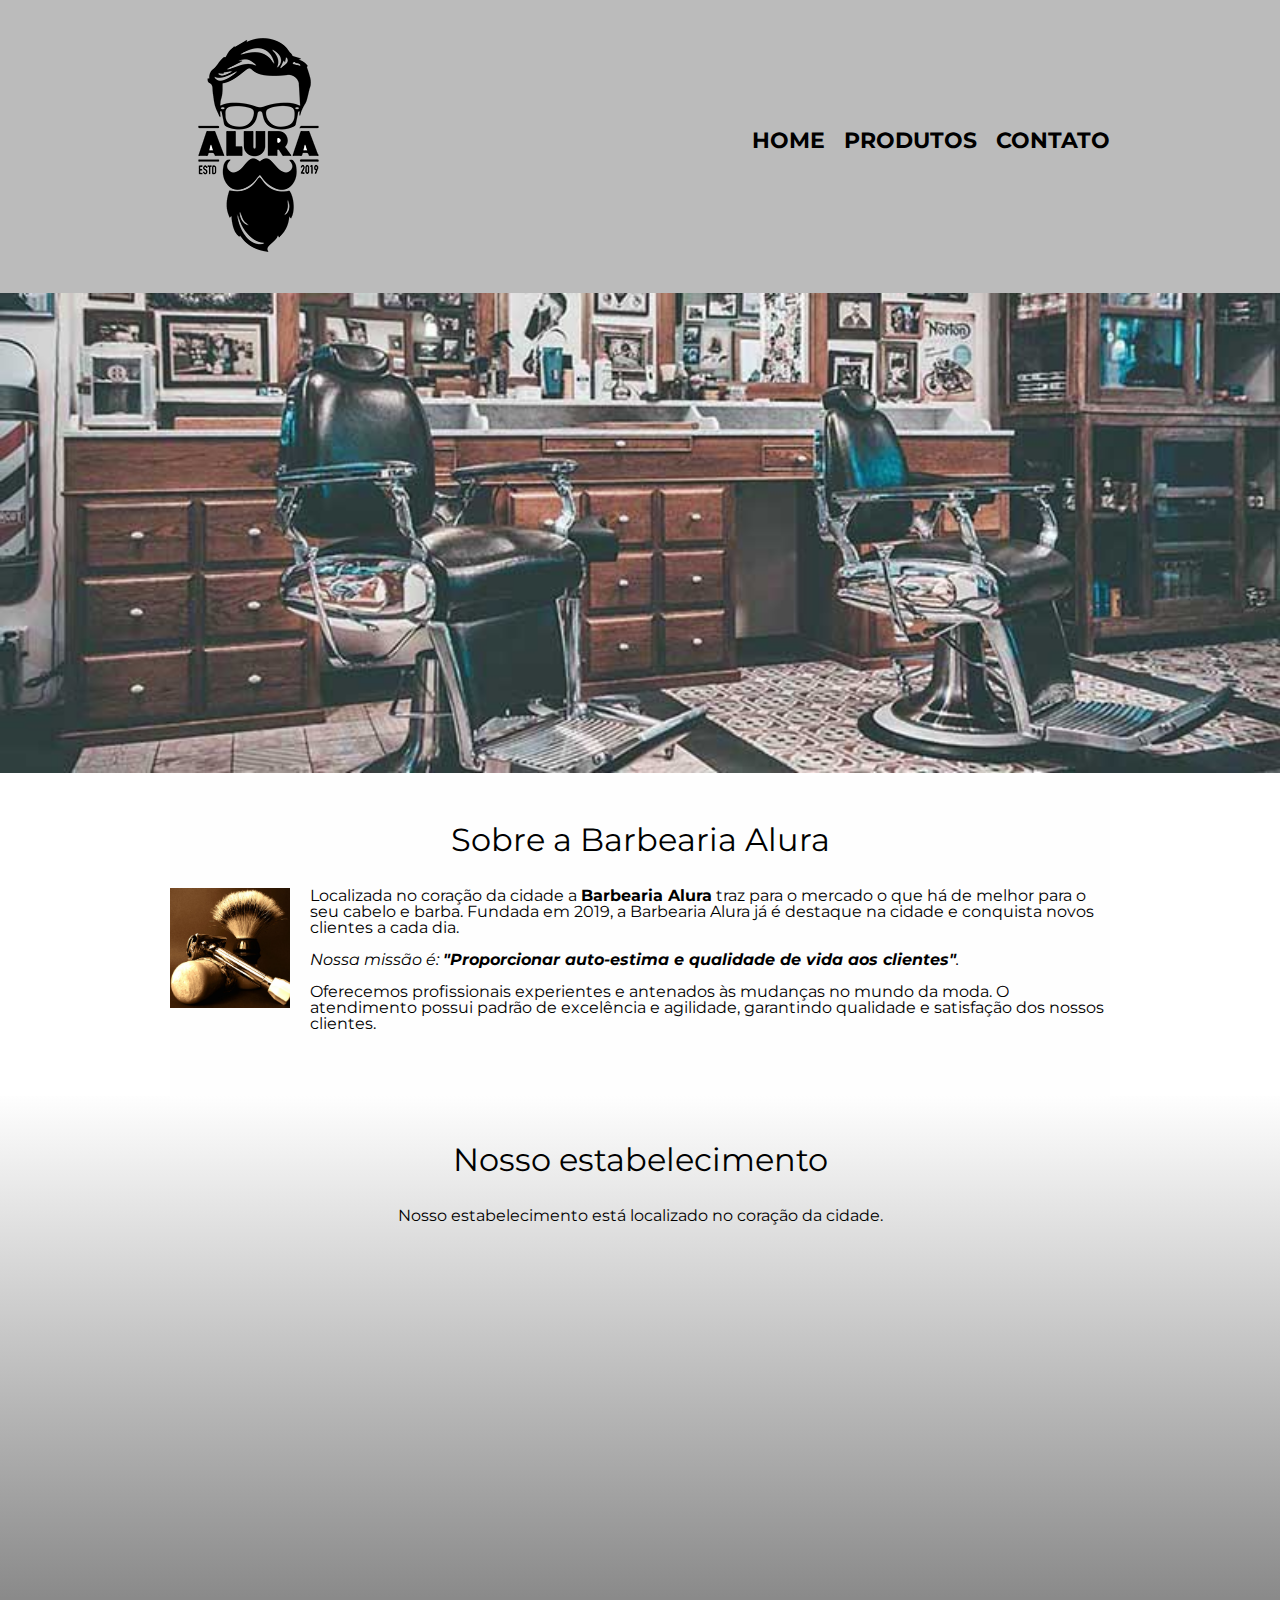
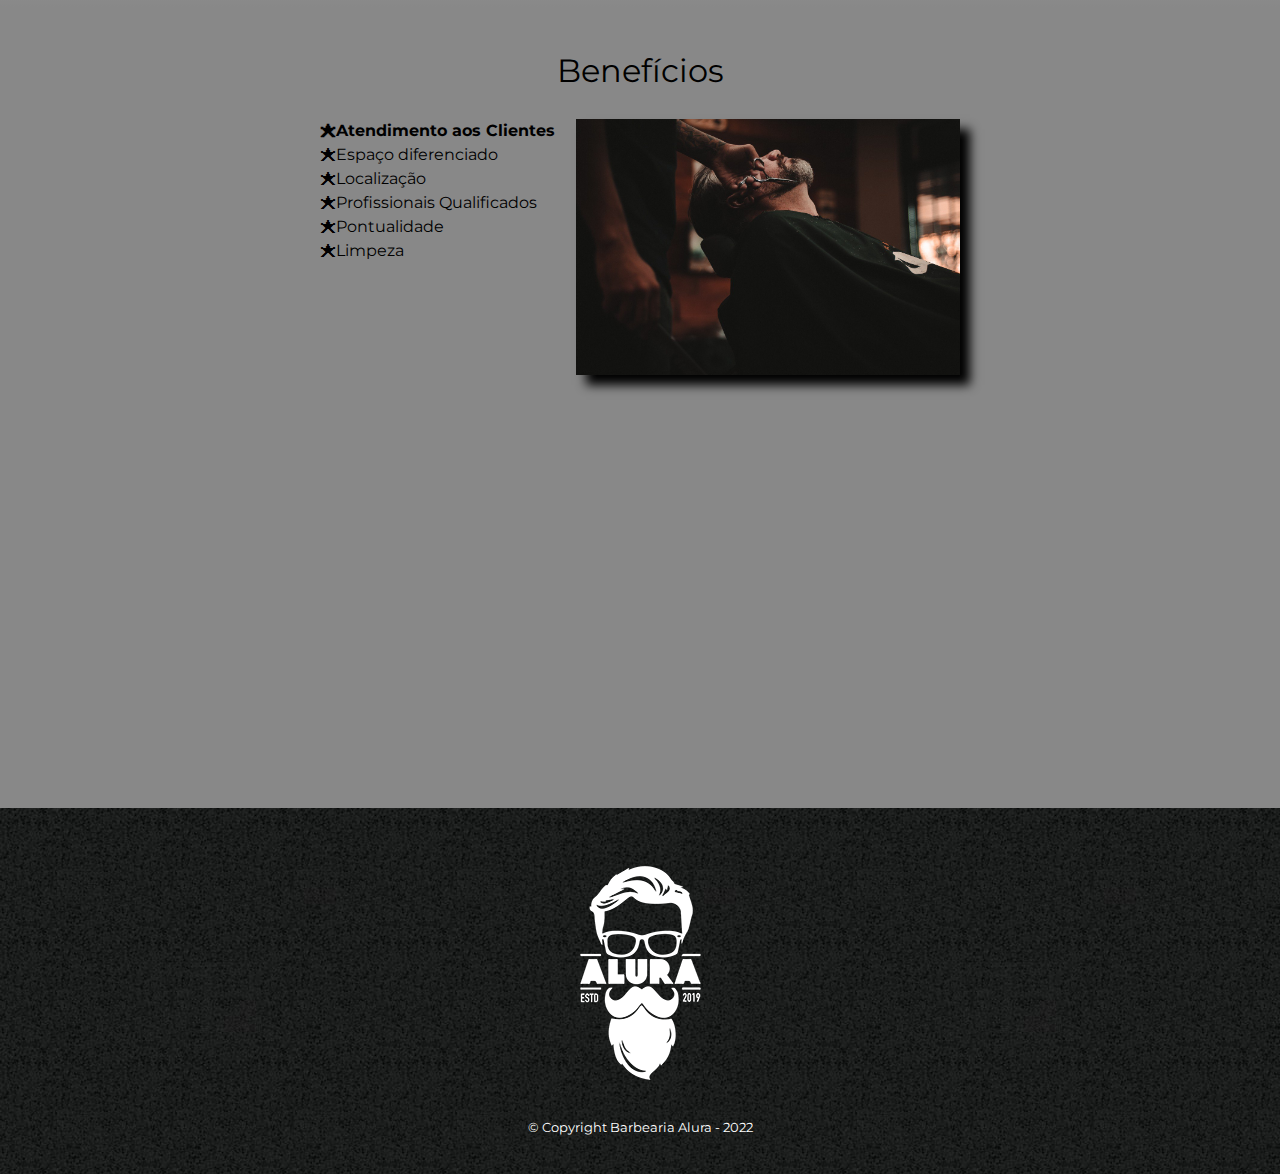
<file: index.html>
<!DOCTYPE html>
<html lang="pt-br">

<head>
	<meta charset="UTF-8">
	<meta name="viewport" content="width=device-width">
	<title>Barbearia Alura</title>

	<link rel="stylesheet" href="reset.css">
	<link rel="stylesheet" href="style.css">
	<link href="https://fonts.googleapis.com/css?family=Montserrat&display=swap" rel="stylesheet">
</head>

<body>
	<header>
		<div class="caixa">
			<h1><img src="logo.png"></h1>

			<nav>
				<ul>
					<li><a href="index.html">Home</a></li>
					<li><a href="produtos.html">Produtos</a></li>
					<li><a href="contato.html">Contato</a></li>
				</ul>
			</nav>
		</div>
	</header>

	<img class="banner" src="banner.jpg">

	<main>
		<section class="principal">
			<h2 class="titulo-principal">Sobre a Barbearia Alura</h2>

			<img class="utensilios" src="utensilios.jpg" alt="Utensilios de um barbeiro.">

			<p>Localizada no coração da cidade a <strong>Barbearia Alura</strong> traz para o mercado o que há de melhor
				para o seu cabelo e barba. Fundada em 2019, a Barbearia Alura já é destaque na cidade e conquista novos
				clientes a cada dia.</p>

			<p id="missao"><em>Nossa missão é: <strong>"Proporcionar auto-estima e qualidade de vida aos
						clientes"</strong>.</em></p>

			<p>Oferecemos profissionais experientes e antenados às mudanças no mundo da moda. O atendimento possui
				padrão de excelência e agilidade, garantindo qualidade e satisfação dos nossos clientes.</p>
		</section>

		<section class="mapa">
			<h3 class="titulo-principal">Nosso estabelecimento</h3>
			<p>Nosso estabelecimento está localizado no coração da cidade.</p>

			<div class="mapa-conteudo">
				<iframe
					src="https://www.google.com/maps/embed?pb=!1m18!1m12!1m3!1d3656.4483278365396!2d-46.63466568562861!3d-23.588249068469487!2m3!1f0!2f0!3f0!3m2!1i1024!2i768!4f13.1!3m3!1m2!1s0x94ce5a2b2ed7f3a1%3A0xab35da2f5ca62674!2sCaelum!5e0!3m2!1spt-BR!2sbr!4v1568814489656!5m2!1spt-BR!2sbr"
					width="100%" height="300" frameborder="0" style="border:0;" allowfullscreen=""></iframe>
			</div>
		</section>

		<section class="beneficios">
			<h3 class="titulo-principal">Benefícios</h3>

			<div class="conteudo-beneficios">
				<ul class="lista-beneficios">
					<li class="itens">Atendimento aos Clientes</li>
					<li class="itens">Espaço diferenciado</li>
					<li class="itens">Localização</li>
					<li class="itens">Profissionais Qualificados</li>
					<li class="itens">Pontualidade</li>
					<li class="itens">Limpeza</li>
				</ul><img src="beneficios.jpg" class="imagem-beneficios">
			</div>

			<div class="video">
				<iframe width="100%" height="315" src="https://www.youtube.com/embed/wcVVXUV0YUY" frameborder="0"
					allow="accelerometer; autoplay; encrypted-media; gyroscope; picture-in-picture"
					allowfullscreen></iframe>
			</div>
		</section>
	</main>

	<footer>
		<img src="logo-branco.png">
		<p class="copyright">&copy; Copyright Barbearia Alura - 2022</p>
	</footer>
</body>

</html>
</file>
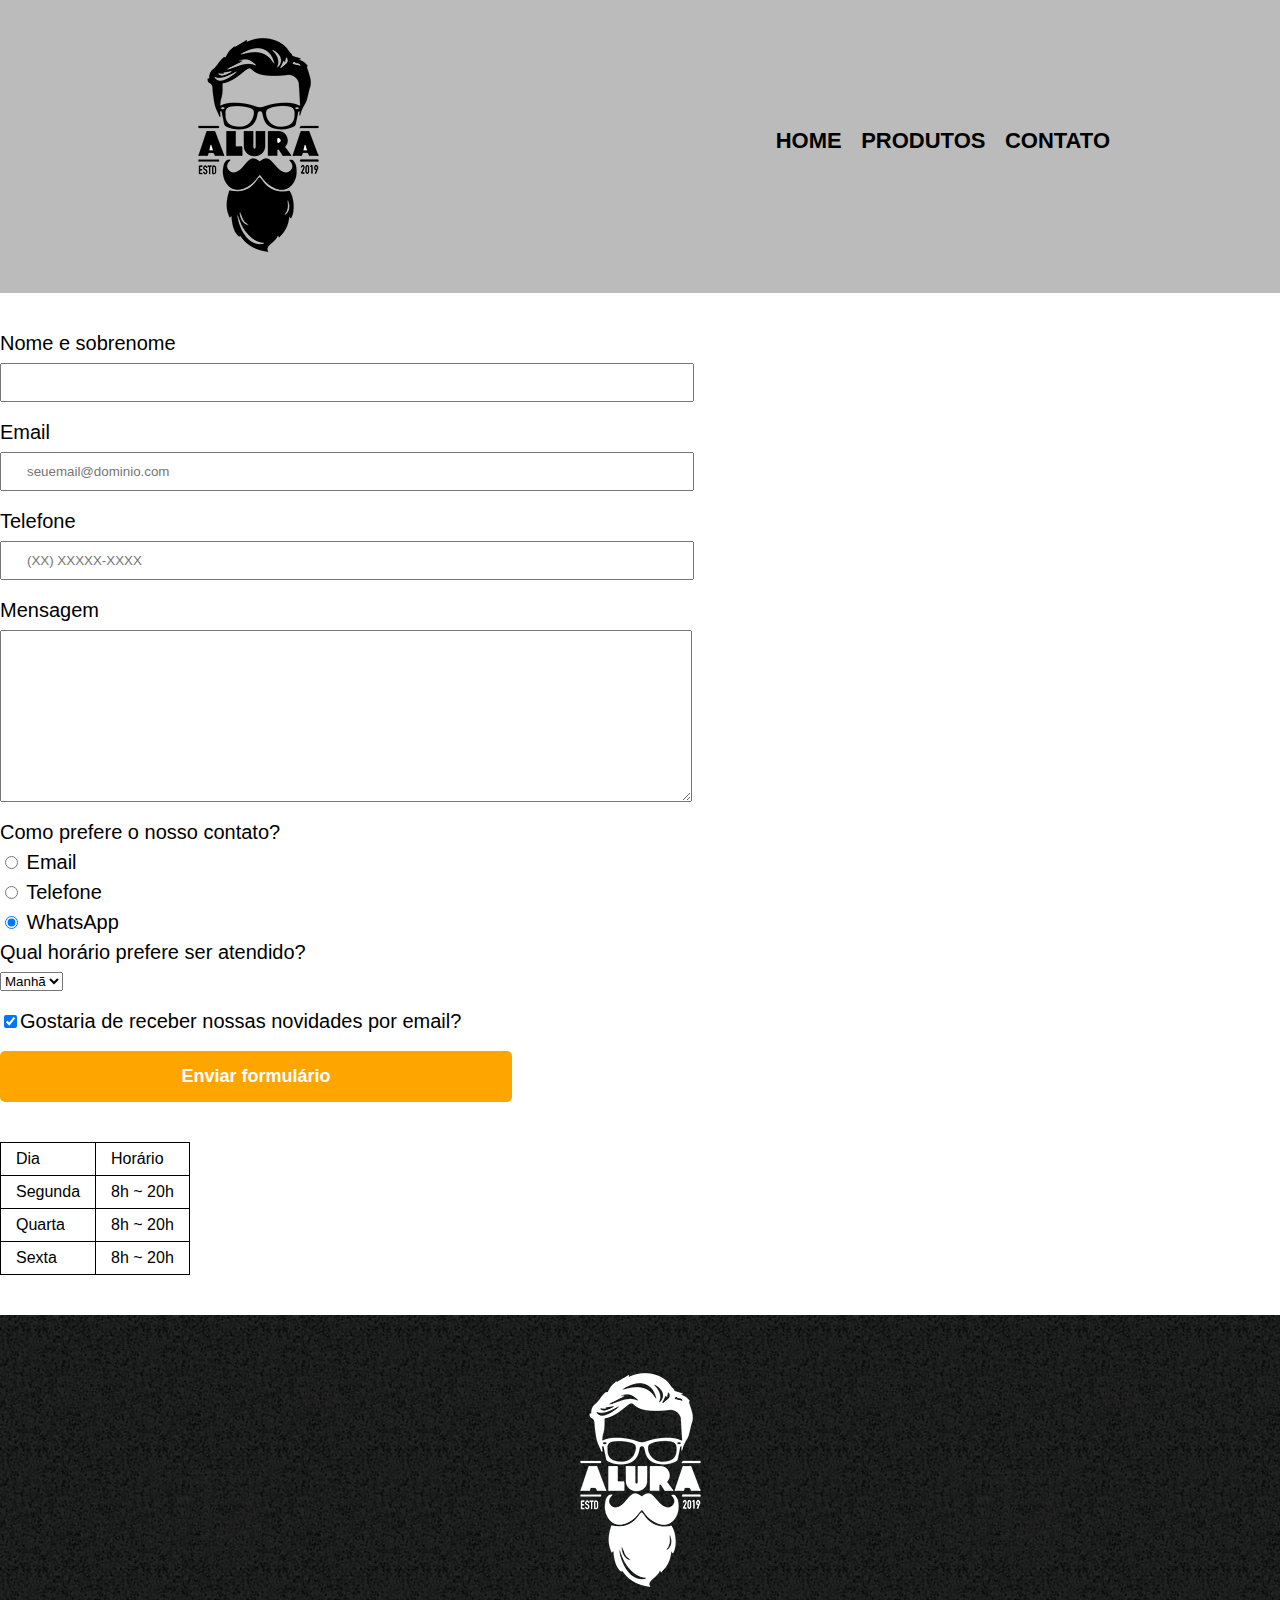
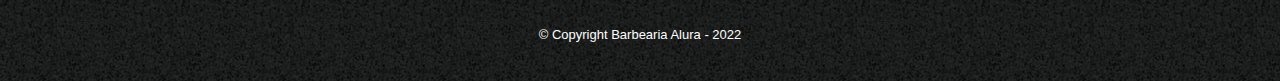
<file: contato.html>
<!DOCTYPE html>
<html>

<head>
	<meta charset="UTF-8">
	<title>Contato - Barbearia Alura</title>

	<link rel="stylesheet" href="reset.css">
	<link rel="stylesheet" href="style.css">
</head>

<body>
	<header>
		<div class="caixa">
			<h1><img src="logo.png" alt="Logo da Barbearia Alura"></h1>

			<nav>
				<ul>
					<li><a href="index.html">Home</a></li>
					<li><a href="produtos.html">Produtos</a></li>
					<li><a href="contato.html">Contato</a></li>
				</ul>
			</nav>
		</div>
	</header>

	<main>
		<form>
			<label for="nomesobrenome">Nome e sobrenome</label>
			<input type="text" id="nomesobrenome" class="input-padrao" required>

			<label for="email">Email</label>
			<input type="email" id="email" class="input-padrao" required placeholder="seuemail@dominio.com">

			<label for="telefone">Telefone</label>
			<input type="tel" id="telefone" class="input-padrao" required placeholder="(XX) XXXXX-XXXX">

			<label for="mensagem">Mensagem</label>
			<textarea cols="70" rows="10" id="mensagem" class="input-padrao" required></textarea>

			<fieldset>
				<legend>Como prefere o nosso contato?</legend>
				<label for="radio-email"><input type="radio" name="contato" value="email" id="radio-email">
					Email</label>

				<label for="radio-telefone"><input type="radio" name="contato" value="telefone" id="radio-telefone">
					Telefone</label>

				<label for="radio-whatsapp"><input type="radio" name="contato" value="whatsapp" id="radio-whatsapp"
						checked> WhatsApp</label>
			</fieldset>

			<fieldset>
				<legend>Qual horário prefere ser atendido?</legend>
				<select>
					<option>Manhã</option>
					<option>Tarde</option>
					<option>Noite</option>
				</select>
			</fieldset>

			<label class="checkbox"><input type="checkbox" checked>Gostaria de receber nossas novidades por
				email?</label>

			<input type="submit" value="Enviar formulário" class="enviar">
		</form>

		<table>
			<tr>
				<td>Dia</td>
				<td>Horário</td>
			</tr>
			<tr>
				<td>Segunda</td>
				<td>8h ~ 20h</td>
			</tr>
			<tr>
				<td>Quarta</td>
				<td>8h ~ 20h</td>
			</tr>
			<tr>
				<td>Sexta</td>
				<td>8h ~ 20h</td>
			</tr>
		</table>
	</main>

	<footer>
		<img src="logo-branco.png" alt="Logo da Barbearia Alura">
		<p class="copyright">&copy; Copyright Barbearia Alura - 2022</p>
	</footer>
</body>

</html>
</file>
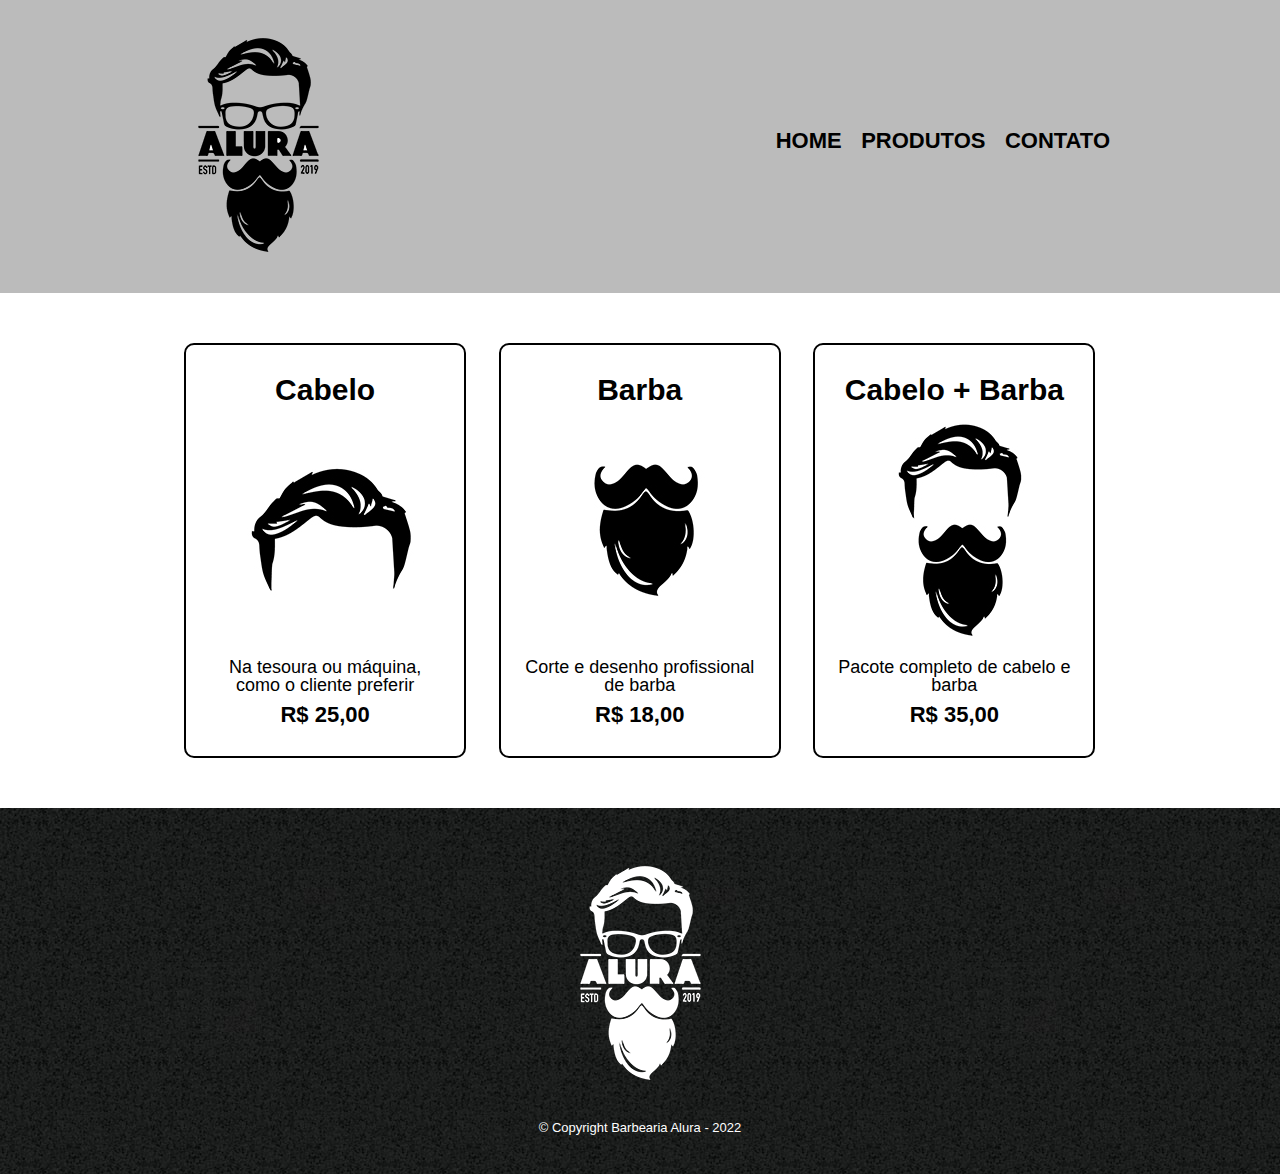
<file: produtos.html>
<!DOCTYPE html>
<html>

<head>
	<meta charset="UTF-8">
	<title>Produtos - Barbearia Alura</title>

	<link rel="stylesheet" href="reset.css">
	<link rel="stylesheet" href="style.css">
</head>

<body>
	<header>
		<div class="caixa">
			<h1><img src="logo.png"></h1>

			<nav>
				<ul>
					<li><a href="index.html">Home</a></li>
					<li><a href="produtos.html">Produtos</a></li>
					<li><a href="contato.html">Contato</a></li>
				</ul>
			</nav>
		</div>
	</header>

	<main>
		<ul class="produtos">
			<li>
				<h2>Cabelo</h2>
				<img src="cabelo.jpg">
				<p class="produto-descricao">Na tesoura ou máquina, como o cliente preferir</p>
				<p class="produto-preco">R$ 25,00</p>
			</li>
			<li>
				<h2>Barba</h2>
				<img src="barba.jpg">
				<p class="produto-descricao">Corte e desenho profissional de barba</p>
				<p class="produto-preco">R$ 18,00</p>
			</li>
			<li>
				<h2>Cabelo + Barba</h2>
				<img src="cabelo+barba.jpg">
				<p class="produto-descricao">Pacote completo de cabelo e barba</p>
				<p class="produto-preco">R$ 35,00</p>
			</li>
		</ul>
	</main>

	<footer>
		<img src="logo-branco.png">
		<p class="copyright">&copy; Copyright Barbearia Alura - 2022</p>
	</footer>
</body>

</html>
</file>
<file: style.css>
body {
	font-family: 'Montserrat', sans-serif;
}

header {
	background: #BBBBBB;
	padding: 20px 0;
}

.caixa {
	position: relative;
	width: 940px;
	margin: 0 auto;
}

nav {
	position: absolute;
	top: 110px;
	right: 0;
}

nav li {
	display: inline;
	margin: 0 0 0 15px;
}

nav a {
	text-transform: uppercase;
	color: #000000;
	font-weight: bold;
	font-size: 22px;
	text-decoration: none;
}

nav a:hover {
	color: #C78C19;
	text-decoration: underline;
}

.produtos {
	width: 940px;
	margin: 0 auto;
	padding: 50px 0;
}

.produtos li {
	display: inline-block;
	text-align: center;
	width: 30%;
	vertical-align: top;
	margin: 0 1.5%;
	padding: 30px 20px;
	box-sizing: border-box;
	border: 2px solid #000000;
	border-radius: 10px;
}

.produtos li:hover {
	border-color: #C78C19;
}

.produtos li:active {
	border-color: #088C19;	
}

.produtos li:hover h2 {
	font-size: 34px;
}

.produtos h2 {
	font-size: 30px;
	font-weight: bold;
}

.produto-descricao {
	font-size: 18px;
}

.produto-preco {
	font-size: 22px;
	font-weight: bold;
	margin-top: 10px;
}

footer {
	text-align: center;
	background: url("bg.jpg");
	padding: 40px 0;
}

.copyright {
	color: #FFFFFF;
	font-size: 13px;
	margin: 20px 0 0;
}

main {
	
}

form {
	margin: 40px 0;
}

form label, form legend {
	display:block;
	font-size: 20px;
	margin: 0 0 10px;
}

.input-padrao {
	display: block;
	margin: 0 0 20px;
	padding: 10px 25px;
	width: 50%;
}

.checkbox {
	margin: 20px 0;
}

.enviar {
	width:40%;
	padding: 15px 0;
	background: orange;
	color: white;
	font-weight: bold;
	font-size: 18px;
	border: none;
	border-radius: 5px;
	transition: 1s all;
	cursor: pointer;
}

.enviar:hover {
	background: darkorange;
	transform: scale(1.2);
}

table {
	margin: 20px 0 40px;
}

thead {
	background: #555555;
	color: white;
	font-weight: bold;
}

td, th {
	border: 1px solid #000000;
	padding: 8px 15px;
}


/* css da página inicial */
.banner {
	width:100%;
}

.titulo-principal {
	text-align: center;
	font-size: 2em;
	margin: 0 0 1em;
	clear: left;
}

.principal {
	padding: 3em 0;
	background: #FEFEFE;
	width: 940px;
	margin: 0 auto;
}

.principal p {
	margin: 0 0 1em;
}

.principal strong {
	font-weight: bold;
}

.principal em {
	font-style: italic;
}

.utensilios {
	width: 120px;
	float: left;
	margin: 0 20px 20px 0;
}

.mapa {
	padding: 3em 0;
	background: linear-gradient(#FEFEFE, #888888);
}

.mapa-conteudo {
	width: 940px;
	margin: 0 auto;
}

.mapa p {
	margin: 0 0 2em;
	text-align: center;
}

.beneficios {
	padding: 3em 0;
	background: #888888;
}

.conteudo-beneficios {
	width: 640px;
	margin: 0 auto;
}

.lista-beneficios {
	width: 40%;
	display: inline-block;
	vertical-align: top;
}

.itens {
	line-height: 1.5;
}

.itens:first-child {
	font-weight: bold;
}

.itens:before {
	content: "🟊";
}

.imagem-beneficios {
	width: 60%;
	opacity: 1;
	transition: 400ms;
	box-shadow: 10px 10px 10px 0 #000000;
}

.imagem-beneficios:hover {
	opacity: 0.3;
}

.video {
	width: 560px;
	margin: 2em auto;
}

@media screen and (max-width: 480px) {
	.caixa, .principal, .conteudo-beneficios, .mapa-conteudo, .video {
		width: auto;
	}

	h1 {
		text-align: center;
	}

	nav {
		position: static;
	}

	.lista-beneficios, .imagem-beneficios {
		width: 100%;
	}
}
</file>
